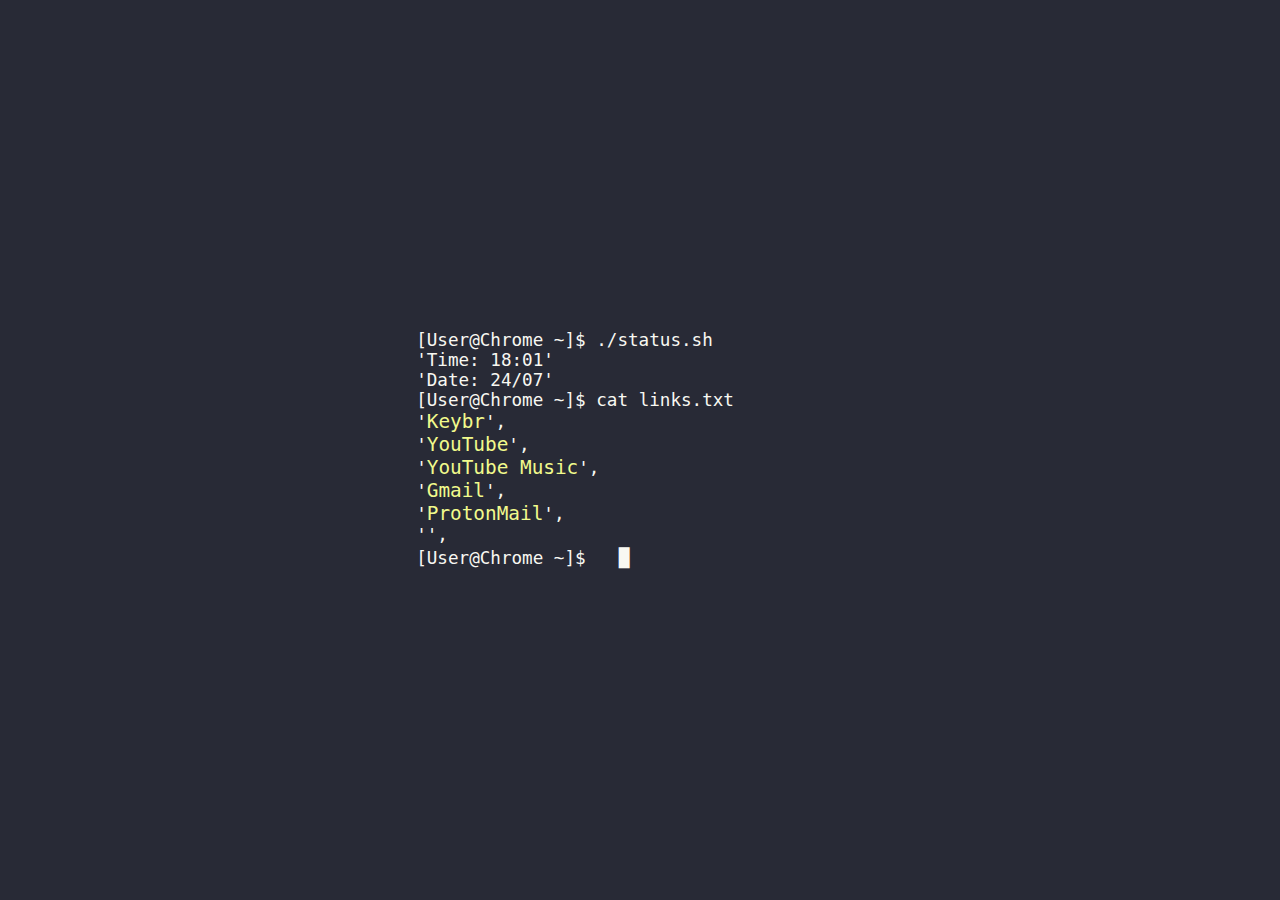
<file: index.html>
<html dir="ltr" lang="en">
  <head>
    <meta charset="utf-8" />
    <meta name="viewport" content="width=device-width, intial-scale=1" />
    <title>~</title>
  </head>
  <style>
    /* Change your colors and cursor speed here */
    /* "--user-color" changes color of "[User@Firefox ~]$" */
    /* "--command-color" changes color of the commands and "./status.sh" */
    /* "--file-color" changes the color of the cated out file */
    /* "--link-color" changes the color of links */
    /* "--cursor-speed", "--background-color" and "--foreground-color" should be obvious */
    :root {
      --background-color: #282a36;
      --foreground-color: #f8f8f2;
      --user-color: #f8f8f2;
      --command-color: #f8f8f2;
      --file-color: #f8f8f2;
      --link-color: #f1fa8c;
      --cursor-speed: 0.9s;
    }

    html,
    body {
      width: 100%;
      height: 100%;
      margin: 0;
      padding: 0;
    }

    body {
      display: flex;
      flex-direction: column;
      justify-content: space-around;
      background-color: var(--background-color);
    }

    #wrapper {
      display: flex;
      flex-direction: column;
      align-items: center;
    }

    p,
    a,
    label {
      font-family: monospace, monospace;
      font-size: 1.1em;
      margin: 0;
    }

    a {
      color: var(--link-color);
      text-decoration: none;
    }

    .user {
      color: var(--user-color);
    }

    .command {
      color: var(--command-color);
    }

    .file {
      color: var(--file-color);
    }

    .clock {
      color: var(--foreground-color);
    }

    .date {
      color: var(--foreground-color);
    }

    .links {
      color: var(--foreground-color);
    }

    .cursor {
      color: var(--foreground-color);
      -moz-animation: blink var(--cursor-speed) linear infinite;
      animation: blink var(--cursor-speed) linear infinite;
    }

    @-moz-keyframes blink {
      0% {
        opacity: 1;
      }
      50% {
        opacity: 1;
      }
      50.01% {
        opacity: 0;
      }
      100% {
        opacity: 0;
      }
    }

    @keyframes blink {
      0% {
        opacity: 1;
      }
      50% {
        opacity: 1;
      }
      50.01% {
        opacity: 0;
      }
      100% {
        opacity: 0;
      }
    }

    input[type='text'] {
      background-color: var(--background-color);
      color: var(--command-color);
      border: none;
      font-family: monospace, monospace;
      font-size: 1.1em;
      margin: 0;
      width: 5%;
      transition: width 0.4s ease-in-out;
    }

    input[type='text']:focus {
      width: 50%;
    }
  </style>
  <script src="config.js"></script>
  <script src="main.js"></script>
  <body>
    <div id="wrapper">
      <div>
        <div class="cli">
          <p>
            <span class="user"
              >[<span id="userName"></span>@<span id="hostName"></span>
              ~]$</span
            >
            <span class="command">./status.sh</span>
          </p>
        </div>

        <div id="status.sh">
          <p class="clock">'Time: <span id="clock"></span>'</p>
          <p class="date">'Date: <span id="date"></span>'</p>
        </div>

        <div class="cli">
          <p>
            <span class="user"
              >[<span id="userName2"></span>@<span id="hostName2"></span>
              ~]$</span
            >
            <span class="command">cat</span>
            <span class="file">links.txt</span>
          </p>
        </div>

        <div>
          <p class="links">
            '<span id="fav1" tabindex="0"></span>',<br />
            '<span id="fav2" tabindex="0"></span>',<br />
            '<span id="fav3" tabindex="0"></span>',<br />
            '<span id="fav4" tabindex="0"></span>',<br />
            '<span id="fav5" tabindex="0"></span>',<br />
            '<span id="fav6" tabindex="0"></span>',
          </p>
        </div>

        <div class="cli">
          <p>
            <span class="user"
              >[<span id="userName3"></span>@<span id="hostName3"></span>
              ~]$<input type="text" id="cliInput" onkeyup="enterTrigger()"
            /></span>
            <span class="cursor">█</span>
          </p>
        </div>
        <div class="cli">
          <p id="output" tabindex="0">
            <span class="user"></span>
          </p>
        </div>
        <div class="cli">
          <p id="output2" tabindex="0">
            <span class="user"></span>
          </p>
        </div>
        <div class="cli">
          <p id="output3" tabindex="0">
            <span class="user" tabindex="0"></span>
          </p>
        </div>
        <div class="cli">
          <p id="output4" tabindex="0">
            <span class="user"></span>
          </p>
        </div>
        <div class="cli">
          <p id="output5" tabindex="0">
            <span class="user"></span>
          </p>
        </div>
        <div class="cli">
          <p id="output6" tabindex="0">
            <span class="user"></span>
          </p>
        </div>
      </div>
    </div>
  </body>
</html>
</file>
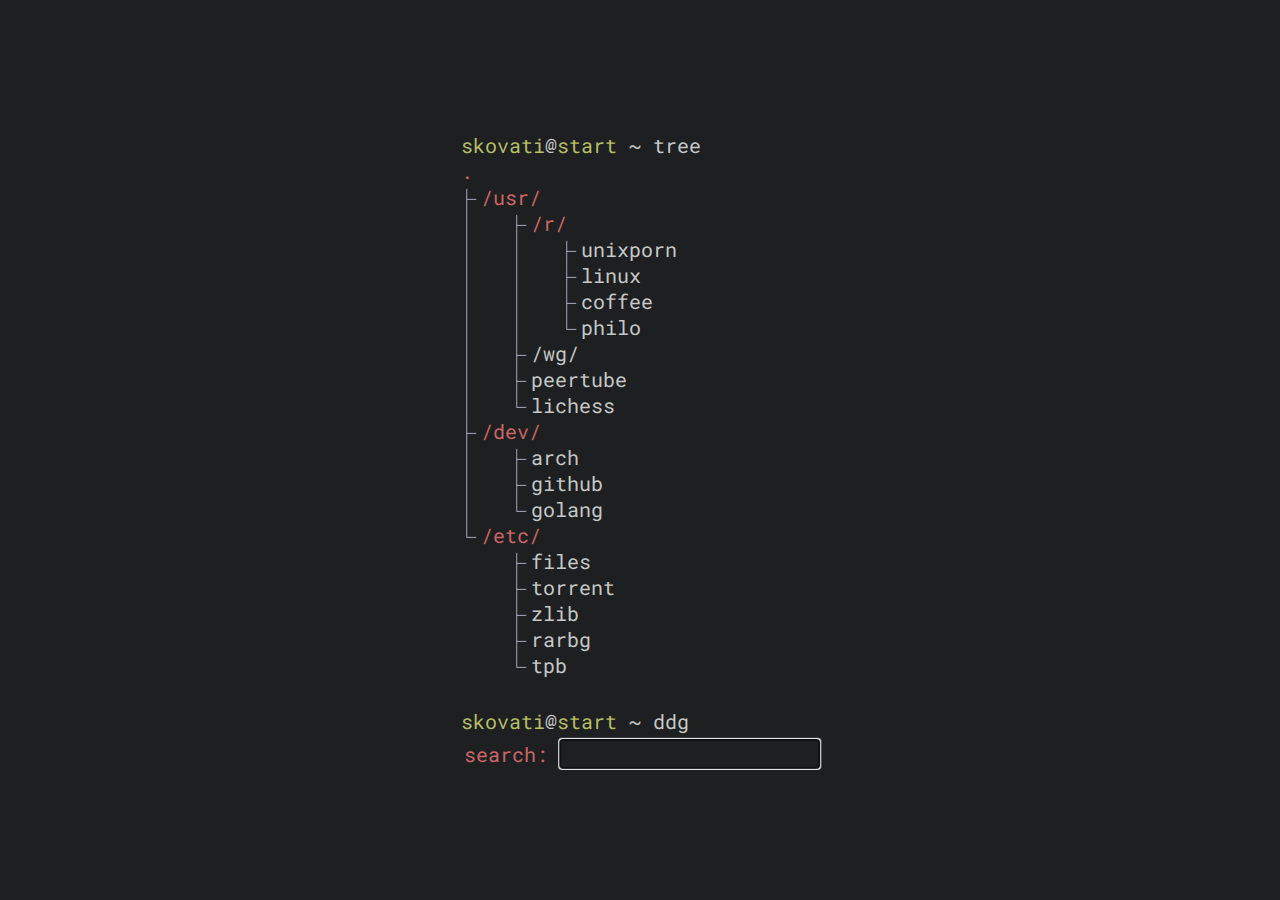
<file: start.html>
<!DOCTYPE html>
<html>
    <head>
        <link href="https://fonts.googleapis.com/css2?family=Roboto+Mono&display=swap" rel="stylesheet">
        <meta charset="UTF-8">
        <link rel="stylesheet" type="text/css" href="start.css">
        <title>
            ~
        </title>
    </head>
    <body>
        <div class="container">
            <div class="prompt">
                <span>skovati</span>@<span>start</span>
                ~ tree</div>
            <div class="tree">
                <h1>.</h1>
                <ul>
                    <li>
                        <h1>/usr/</h1>
                        <ul>
                            <li>
                                <h1>/r/</h1>
                                <ul>
                                    <li><a href="https://reddit.com/r/unixporn">unixporn</a></li>
                                    <li><a href="https://reddit.com/r/linux">linux</a></li>
                                    <li><a href="https://reddit.com/r/coffee">coffee</a></li>
                                    <li><a href="https://reddit.com/r/philosophy">philo</a></li>
                                </ul>
                            </li>
                            <li>
                                <a href="https://4chan.org/wg/catalog">/wg/</a>
                            </li>
                            <li>
                                <a href="https://peer.tube">peertube</a>
                            </li>
                            <li>
                                <a href="https://lichess.org">lichess</a>
                            </li>
                        </ul>
                    </li>
                    <li>
                        <h1>/dev/</h1>
                        <ul>
                            <li><a href="https://wiki.archlinux.org">arch</a></li>
                            <li><a href="https://github.com/skovati">github</a></li>
                            <li><a href="https://golang.org">golang</a></li>
                        </ul>
                    </li>
                    <li>
                        <h1>/etc/</h1>
                        <ul>
                            <li><a href="https://files.skovati.com">files</a></li>
                            <li><a href="https://torrent.skovati.com">torrent</a></li>
                            <li><a href="https://b-ok.cc">zlib</a></li>
                            <li><a href="https://www.rarbg.to">rarbg</a></li>
                            <li><a href="https://thepiratebay.org">tpb</a></li>
                        </ul>
                    </li>
                </ul>
            </div>
            <div class="prompt">
                <span>skovati</span>@<span>start</span>
                ~ ddg</div>
            <form action="https://duckduckgo.com/" method="GET">
                <h1>search:
                </h1>
                <input type="text" name="q" autofocus="autofocus">
            </form>
        </div>
    </body>
</html>
</file>
<file: start.css>
:root {
  --font: 'Roboto Mono';
  --background: #1d1f21;
  --foreground: #c5c8c6;
  --green: #b5bd68;
  --red: #cc6666;
  --orange: #f0c674;
  --branch: 1px solid #a7a9be;
}

html {
  font-size: 20px;
}

body {
  background: var(--background);
}

.container {
  position: absolute;
  top: 50%;
  left: 50%;
  transform: translate(-50%, -50%);
}

.prompt {
  font-family: var(--font);
  color: var(--foreground);
}

.prompt ~ .prompt {
  padding: 1.5rem 0 0.3125rem;
}

span {
  color: var(--green);
}

h1 {
  display: inline;
  font-family: var(--font);
  font-size: 1rem;
  font-weight: normal;
  color: var(--red);
}

.tree > ul {
  margin: 0;
  padding-left: 1rem;
}

ul {
  list-style: none;
  padding-left: 2.5rem;
}

li {
  position: relative;
}

li::before,
li::after {
  content: '';
  position: absolute;
  left: -0.75rem;
}

li::before {
  border-top: var(--branch);
  top: 0.75rem;
  width: 0.5rem;
}

li::after {
  border-left: var(--branch);
  height: 100%;
  top: 0.25rem;
}

li:last-child::after {
  height: 0.5rem;
}

a {
  font-family: var(--font);
  font-size: 1rem;
  color: var(--foreground);
  text-decoration: none;
  outline: none;
}

a:hover {
  color: var(--background);
  background: var(--orange);
}

form h1 {
  padding-left: 0.125rem;
}

input {
  font-family: var(--font);
  font-size: 1rem;
  color: var(--foreground);
  background-color: var(--background);
  border: none;
}
</file>
